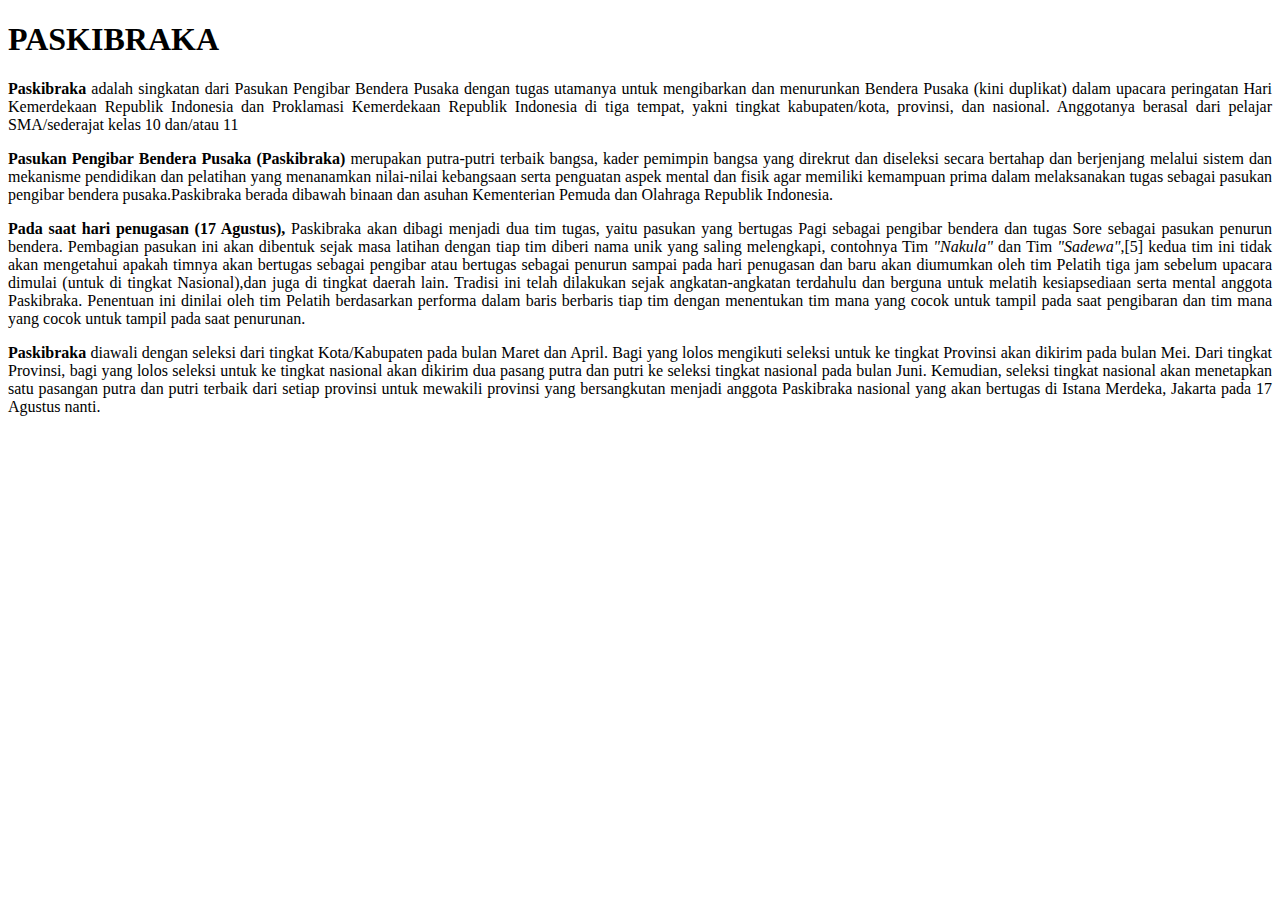
<file: praktikum1/latihan-1.html>
<!DOCTYPE html>
<html lang="en">
<head>
    <meta charset="UTF-8">
    <meta http-equiv="X-UA-Compatible" content="IE=edge">
    <meta name="viewport" content="width=device-width, initial-scale=1.0">
    <title>latihan 1</title>


<style>
p {text-align: justify;}


</style>

</head>
<body>
    <h1>PASKIBRAKA</h1>
    <p> <B>  Paskibraka </B> adalah singkatan dari Pasukan Pengibar Bendera Pusaka dengan tugas utamanya untuk mengibarkan dan menurunkan Bendera Pusaka (kini duplikat) dalam upacara peringatan Hari Kemerdekaan Republik Indonesia dan Proklamasi Kemerdekaan Republik Indonesia di tiga tempat, yakni tingkat kabupaten/kota, provinsi, dan nasional. Anggotanya berasal dari pelajar SMA/sederajat kelas 10 dan/atau 11</p>

    <p>  <b>Pasukan Pengibar Bendera Pusaka (Paskibraka)</b> merupakan putra-putri terbaik bangsa, kader pemimpin bangsa yang direkrut dan diseleksi secara bertahap dan berjenjang melalui sistem dan mekanisme pendidikan dan pelatihan yang menanamkan nilai-nilai kebangsaan serta penguatan aspek mental dan fisik agar memiliki kemampuan prima dalam melaksanakan tugas sebagai pasukan pengibar bendera pusaka.Paskibraka berada dibawah binaan dan asuhan Kementerian Pemuda dan Olahraga Republik Indonesia.</p>

    <p> <b>Pada saat hari penugasan (17 Agustus),</b> Paskibraka akan dibagi menjadi dua tim tugas, yaitu pasukan yang bertugas Pagi sebagai pengibar bendera dan tugas Sore sebagai pasukan penurun bendera. Pembagian pasukan ini akan dibentuk sejak masa latihan dengan tiap tim diberi nama unik yang saling melengkapi, contohnya Tim <i>"Nakula" </i> dan Tim <i>"Sadewa"</i>,[5] kedua tim ini tidak akan mengetahui apakah timnya akan bertugas sebagai pengibar atau bertugas sebagai penurun sampai pada hari penugasan dan baru akan diumumkan oleh tim Pelatih tiga jam sebelum upacara dimulai (untuk di tingkat Nasional),dan juga di tingkat daerah lain. Tradisi ini telah dilakukan sejak angkatan-angkatan terdahulu dan berguna untuk melatih kesiapsediaan serta mental anggota Paskibraka. Penentuan ini dinilai oleh tim Pelatih berdasarkan performa dalam baris berbaris tiap tim dengan menentukan tim mana yang cocok untuk tampil pada saat pengibaran dan tim mana yang cocok untuk tampil pada saat penurunan.</p>

    <p> <b>Paskibraka</b> diawali dengan seleksi dari tingkat Kota/Kabupaten pada bulan Maret dan April. Bagi yang lolos mengikuti seleksi untuk ke tingkat Provinsi akan dikirim pada bulan Mei. Dari tingkat Provinsi, bagi yang lolos seleksi untuk ke tingkat nasional akan dikirim dua pasang putra dan putri ke seleksi tingkat nasional pada bulan Juni. Kemudian, seleksi tingkat nasional akan menetapkan satu pasangan putra dan putri terbaik dari setiap provinsi untuk mewakili provinsi yang bersangkutan menjadi anggota Paskibraka nasional yang akan bertugas di Istana Merdeka, Jakarta pada 17 Agustus nanti.</p>
    
</body>
</html>
</file>
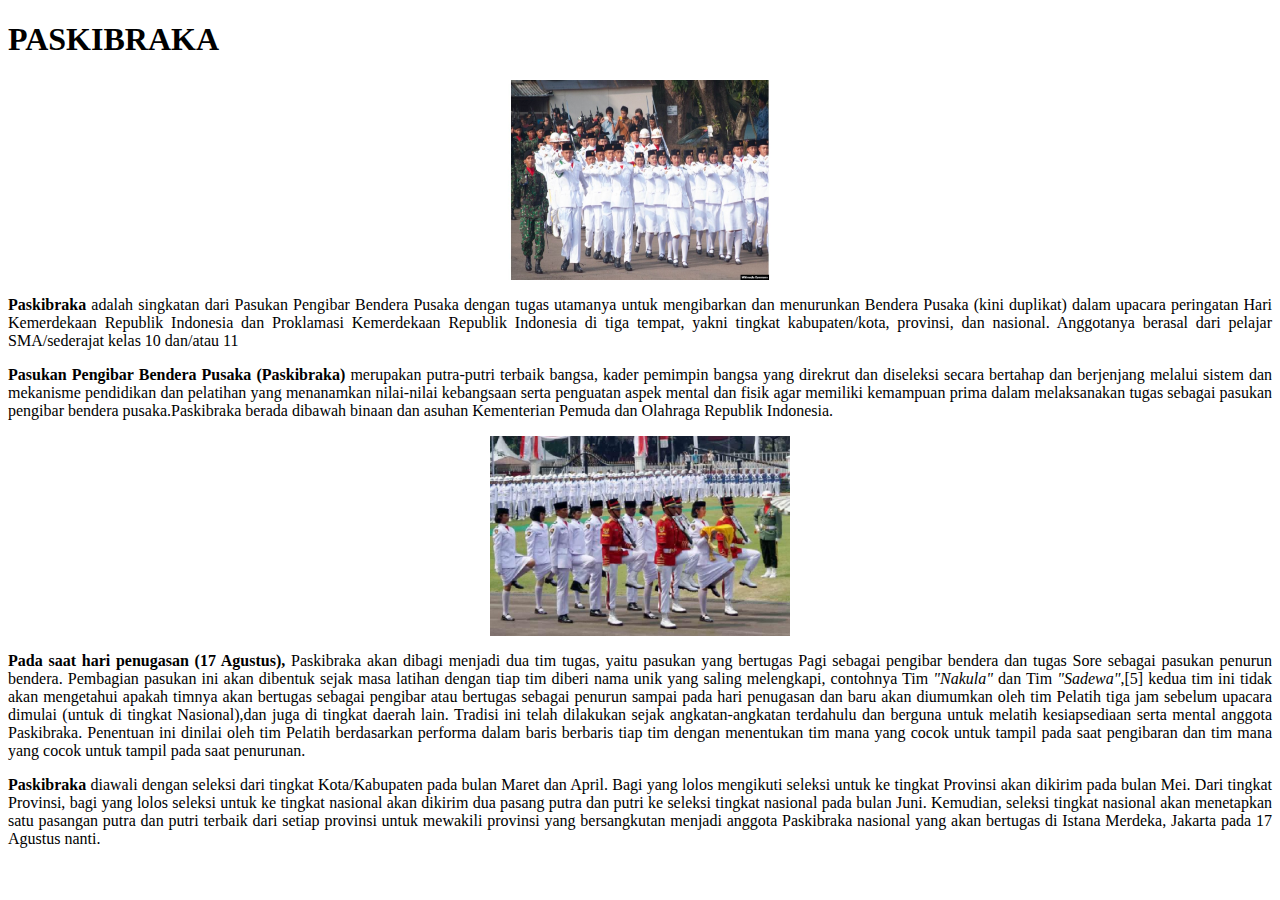
<file: praktikum1/latihan-2.html>
<!DOCTYPE html>
<html lang="en">
<head>
    <meta charset="UTF-8">
    <meta http-equiv="X-UA-Compatible" content="IE=edge">
    <meta name="viewport" content="width=device-width, initial-scale=1.0">
    <title>latihan 2</title>


<style>
p {text-align: justify;}

</style>

</head>
<body>
    <h1>PASKIBRAKA</h1>

    <img src="Assets/paskibra1.jpg" alt="image" width="300" height="200" style="display: flex; margin-left: auto ; margin-right: auto;"> 
    <p> <B>  Paskibraka </B> adalah singkatan dari Pasukan Pengibar Bendera Pusaka dengan tugas utamanya untuk mengibarkan dan menurunkan Bendera Pusaka (kini duplikat) dalam upacara peringatan Hari Kemerdekaan Republik Indonesia dan Proklamasi Kemerdekaan Republik Indonesia di tiga tempat, yakni tingkat kabupaten/kota, provinsi, dan nasional. Anggotanya berasal dari pelajar SMA/sederajat kelas 10 dan/atau 11</p>

    <p>  <b>Pasukan Pengibar Bendera Pusaka (Paskibraka)</b> merupakan putra-putri terbaik bangsa, kader pemimpin bangsa yang direkrut dan diseleksi secara bertahap dan berjenjang melalui sistem dan mekanisme pendidikan dan pelatihan yang menanamkan nilai-nilai kebangsaan serta penguatan aspek mental dan fisik agar memiliki kemampuan prima dalam melaksanakan tugas sebagai pasukan pengibar bendera pusaka.Paskibraka berada dibawah binaan dan asuhan Kementerian Pemuda dan Olahraga Republik Indonesia.</p>
    <img src="Assets/paskibra2.png" alt="image" width="300" height="200" style="display: flex; margin-left: auto ; margin-right: auto;"> 
    <p> <b>Pada saat hari penugasan (17 Agustus),</b> Paskibraka akan dibagi menjadi dua tim tugas, yaitu pasukan yang bertugas Pagi sebagai pengibar bendera dan tugas Sore sebagai pasukan penurun bendera. Pembagian pasukan ini akan dibentuk sejak masa latihan dengan tiap tim diberi nama unik yang saling melengkapi, contohnya Tim <i>"Nakula" </i> dan Tim <i>"Sadewa"</i>,[5] kedua tim ini tidak akan mengetahui apakah timnya akan bertugas sebagai pengibar atau bertugas sebagai penurun sampai pada hari penugasan dan baru akan diumumkan oleh tim Pelatih tiga jam sebelum upacara dimulai (untuk di tingkat Nasional),dan juga di tingkat daerah lain. Tradisi ini telah dilakukan sejak angkatan-angkatan terdahulu dan berguna untuk melatih kesiapsediaan serta mental anggota Paskibraka. Penentuan ini dinilai oleh tim Pelatih berdasarkan performa dalam baris berbaris tiap tim dengan menentukan tim mana yang cocok untuk tampil pada saat pengibaran dan tim mana yang cocok untuk tampil pada saat penurunan.</p>

    <p> <b>Paskibraka</b> diawali dengan seleksi dari tingkat Kota/Kabupaten pada bulan Maret dan April. Bagi yang lolos mengikuti seleksi untuk ke tingkat Provinsi akan dikirim pada bulan Mei. Dari tingkat Provinsi, bagi yang lolos seleksi untuk ke tingkat nasional akan dikirim dua pasang putra dan putri ke seleksi tingkat nasional pada bulan Juni. Kemudian, seleksi tingkat nasional akan menetapkan satu pasangan putra dan putri terbaik dari setiap provinsi untuk mewakili provinsi yang bersangkutan menjadi anggota Paskibraka nasional yang akan bertugas di Istana Merdeka, Jakarta pada 17 Agustus nanti.</p>
    
</body>
</html>
</file>
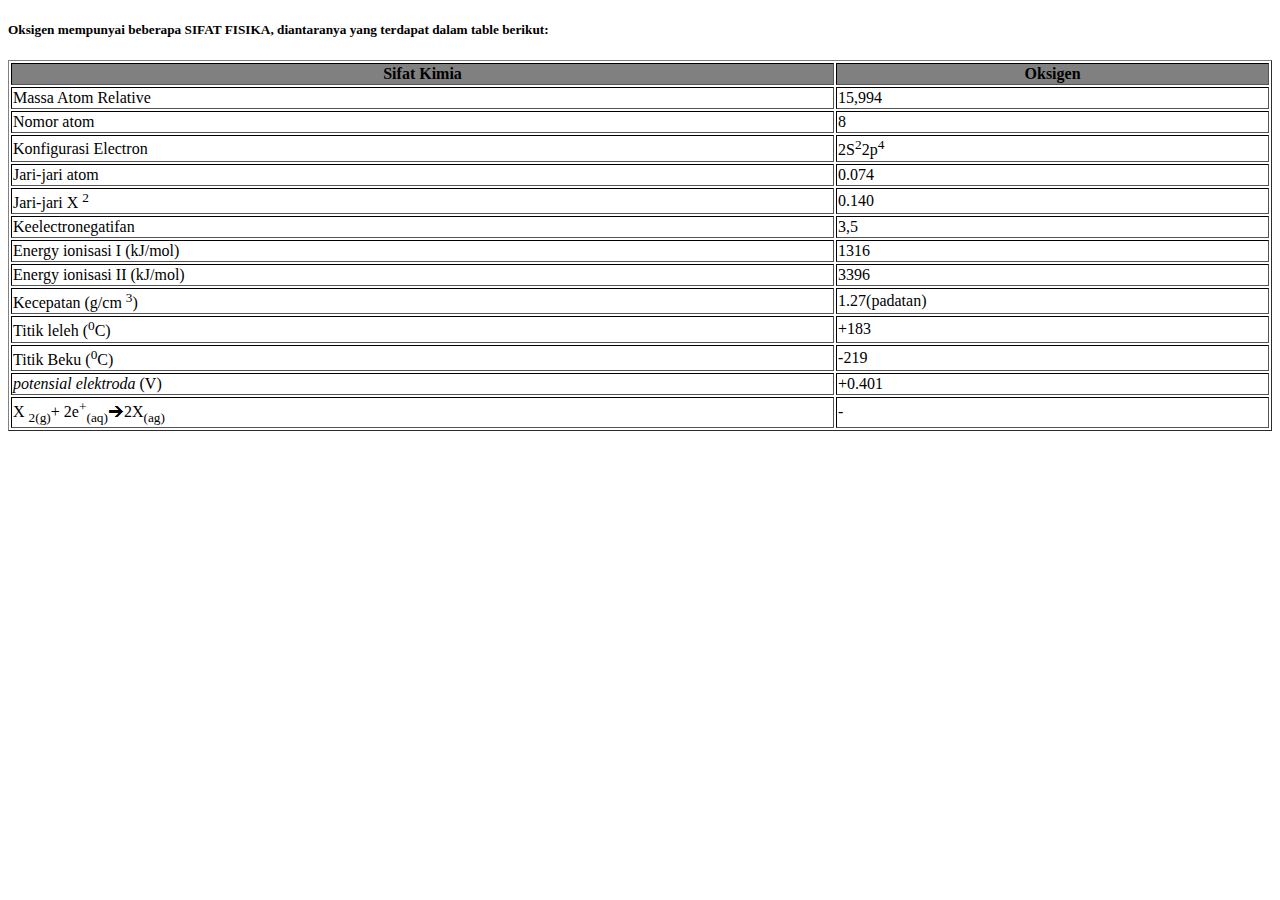
<file: praktikum1/latihan-3.html>
<!DOCTYPE html>
<html lang="en">
<head>
    <meta charset="UTF-8">
    <meta http-equiv="X-UA-Compatible" content="IE=edge">
    <meta name="viewport" content="width=device-width, initial-scale=1.0">
    <title>latihan 3</title>

    <style>
        table {
            width: 100%;
        }
        th , tr , td {
             border-color: black;
        }
       
    </style>
</head>
<body>
    <header>
        <h5>Oksigen mempunyai beberapa SIFAT FISIKA, diantaranya yang terdapat dalam table berikut:</h5>
    </header>

    <table border="1">
    <tr style="background-color: grey;">
        <th> <b>Sifat Kimia</b> </th>
        <th> <b>Oksigen </b> </th>
    </tr>
    <tr>
        <td> Massa Atom Relative </td>
        <td>  15,994</td>
    </tr>
    <tr>
        <td> Nomor atom </td>
        <td>  8</td>
    </tr>
    <tr>
        <td> Konfigurasi Electron </td>
        <td>  2S<sup>2</sup>2p<sup>4</sup></td>
    </tr>

    <tr>
        <td> Jari-jari atom  </td>
        <td>  0.074</td>
    </tr>
    <tr>
        <td> Jari-jari X <sup>2</sup> </td>
        <td>  0.140</td>
    </tr>
    <tr>
        <td> Keelectronegatifan</td>
        <td>  3,5</td>
    </tr>
    <tr>
        <td> Energy ionisasi I (kJ/mol)  </td>
        <td> 1316 </td>

    </tr>

    <tr>
        <td> Energy ionisasi II (kJ/mol)  </td>
        <td> 3396 </td>
        
    </tr>
    <tr>
        <td> Kecepatan (g/cm <sup>3</sup>) </td>
        <td> 1.27(padatan) </td>
        
    </tr>
    <tr>
        <td>Titik leleh (<sup>0</sup>C)  </td>
        <td> +183 </td>
        
    </tr>
    <tr>
        <td>Titik Beku (<sup>0</sup>C)  </td>
        <td> -219 </td>
        
    </tr>
    <tr>
        <td><i>potensial elektroda </i>(V) </td>
        <td> +0.401 </td>
        
    </tr>
    <tr>
        <td> X <sub>2(g)</sub>+ 2e<sup>+</sup><sub>(aq)</sub>🡪2X<sub>(ag)</sub> </td>
        <td> - </td>
        
    </tr>

</table>
    
</body>
</html>
</file>
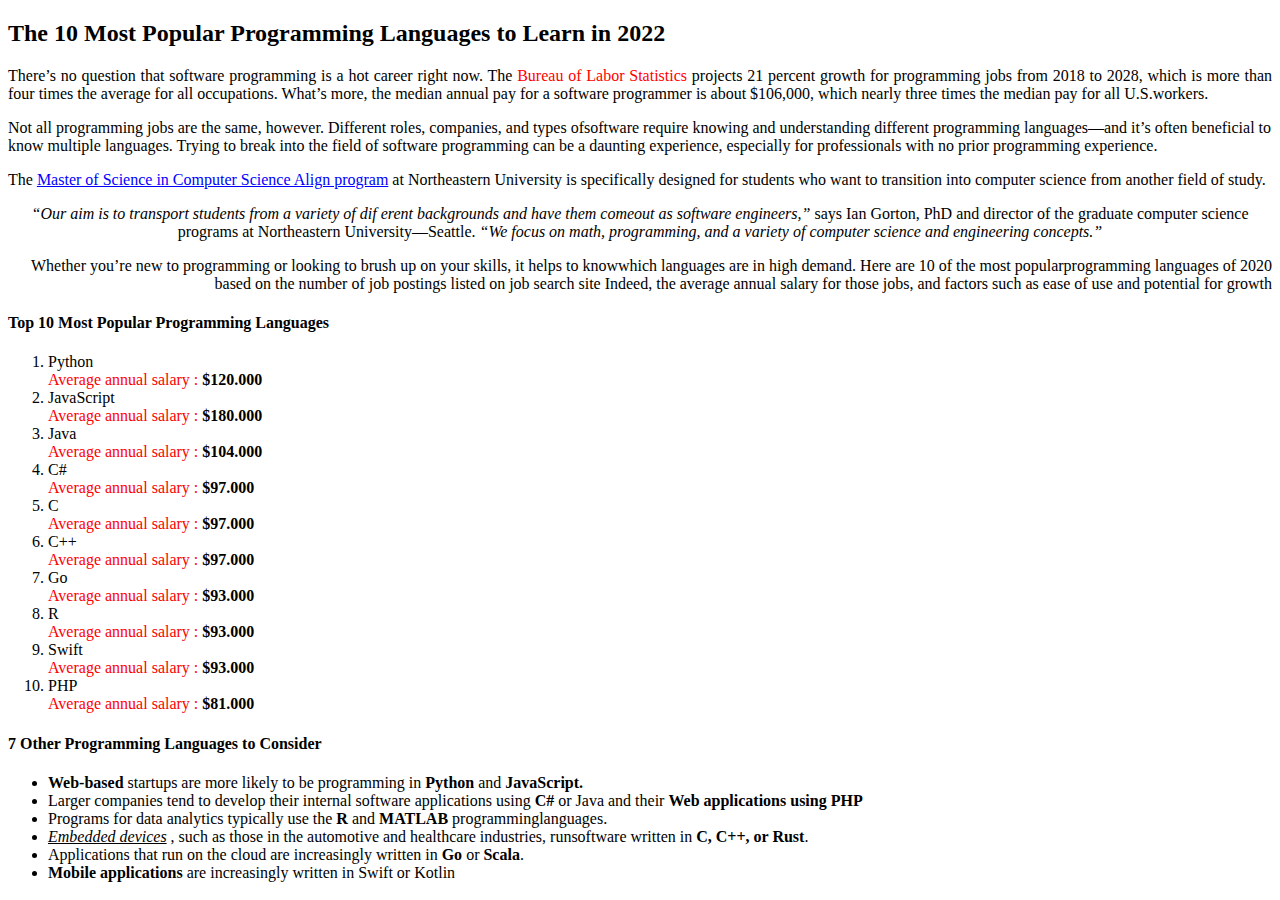
<file: praktikum1/latihan-4.html>
<!DOCTYPE html>
<html lang="en">
<head>
    <meta charset="UTF-8">
    <meta http-equiv="X-UA-Compatible" content="IE=edge">
    <meta name="viewport" content="width=device-width, initial-scale=1.0">
    <title>latihan 4</title>
</head>
<body>
<h2>The 10 Most Popular Programming Languages to
    Learn in 2022</h2>
    
    <p style="text-align: justify;">There’s no question that software programming is a hot career right now. The <span style="color: red;"> Bureau of Labor Statistics</span> projects 21 percent growth for programming jobs from 2018 to 2028, which is more than four times the average for all occupations. What’s more, the median annual pay for a software programmer is about $106,000, which nearly three times the median pay for all U.S.workers.</p>

    <p style="text-align: left;">Not all programming jobs are the same, however. Different roles, companies, and types ofsoftware require knowing and understanding different programming languages—and it’s often beneficial to know multiple languages. Trying to break into the field of software programming can be a daunting experience, especially for professionals with no prior programming experience.</p>

    <p> The <span style="color: blue;"> <u>Master of Science in Computer Science Align program</u></span>  at Northeastern University is specifically designed for students who want to transition into computer science from another field of study.</p>

   <p style="text-align: center;"><i>“Our aim is to transport students from a variety of dif erent backgrounds and have them comeout as software engineers,”</i> says Ian Gorton, PhD and director of the graduate computer science programs at Northeastern University—Seattle.<i> “We focus on math, programming, and a variety of computer science and engineering concepts.”</i></p> 

   <p style="text-align: right;">Whether you’re new to programming or looking to brush up on your skills, it helps to knowwhich languages are in high demand. Here are 10 of the most popularprogramming languages of 2020 based on the number of job postings listed on job search site Indeed, the average annual salary for those jobs, and factors such as ease of use and potential for growth</p>

   <h4>Top 10 Most Popular Programming Languages</h4>
   <ol>
    <li>
        Python <br> <span style="color: red;">Average annual salary :</span> <b>$120.000</b>
    </li>
    <li>
        JavaScript <br> <span style="color: red;">Average annual salary :</span> <b>$180.000</b>
    </li>
    <li>
        Java <br> <span style="color: red;">Average annual salary :</span> <b>$104.000</b>
    </li>
    <li>
        C# <br> <span style="color: red;">Average annual salary :</span> <b>$97.000</b>
    </li>
    <li>
        C <br> <span style="color: red;">Average annual salary :</span> <b>$97.000</b>
    </li>
    <li>
        C++ <br> <span style="color: red;">Average annual salary :</span> <b>$97.000</b>
    </li>
    <li>
        Go <br> <span style="color: red;">Average annual salary :</span> <b>$93.000</b>
    </li>
    <li>
        R <br> <span style="color: red;">Average annual salary :</span> <b>$93.000</b>
    </li>
    <li>
        Swift <br> <span style="color: red;">Average annual salary :</span> <b>$93.000</b>
    </li>
    <li>
        PHP <br> <span style="color: red;">Average annual salary :</span> <b>$81.000</b>
    </li>
   </ol>
   <h4>7 Other Programming Languages to Consider</h4>

   <ul>
    <li><b>Web-based</b> startups are more likely to be programming in <B>Python</B> and <b>JavaScript.</b></li>
    <li>Larger companies tend to develop their internal software applications using <b>C#</b> or Java and their <b>Web applications using PHP</b></li>
    <li>Programs for data analytics typically use the <b>R</b> and <b>MATLAB</b> programminglanguages.</li>
    <li> <i><u>Embedded devices</u></i> , such as those in the automotive and healthcare industries, runsoftware written in <b>C, C++, or Rust</b>.</li>
    <li>Applications that run on the cloud are increasingly written in <b>Go</b> or <b>Scala</b>.</li>
    <li> <b>Mobile applications</b> are increasingly written in Swift or Kotlin</li>

   </ul>

</body>
</html>
</file>
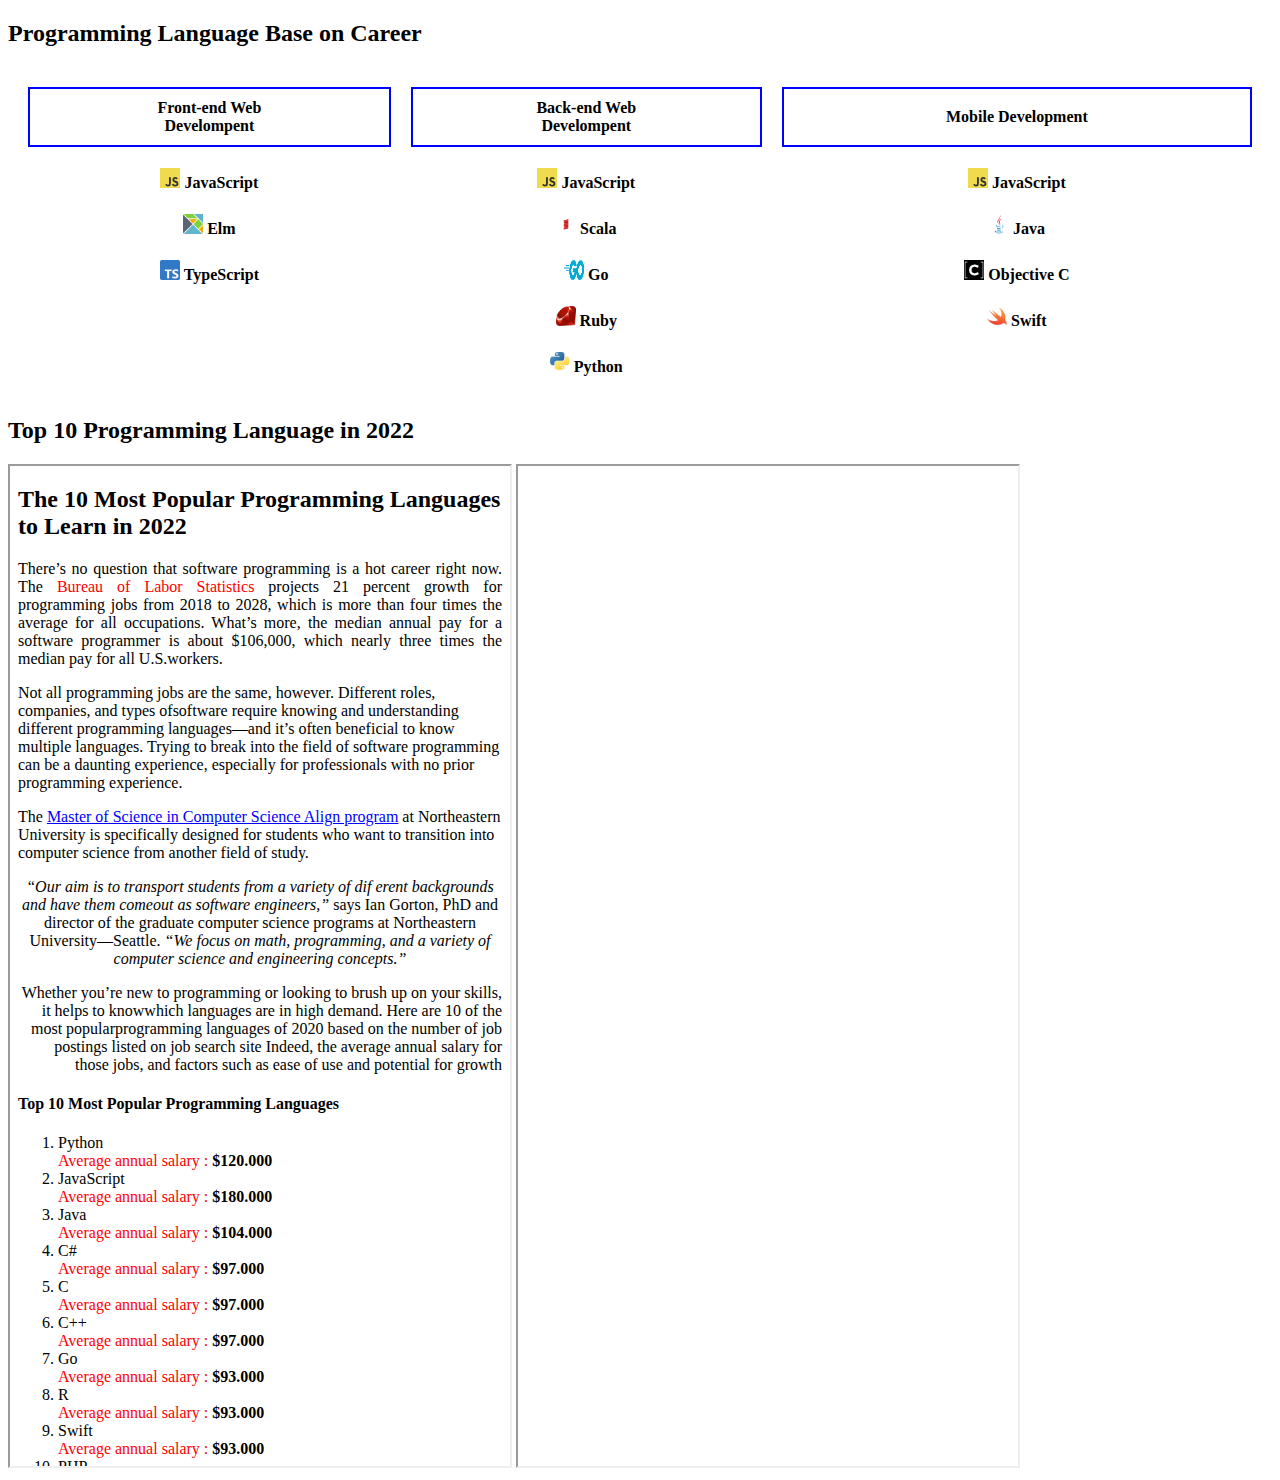
<file: praktikum1/latihan-5.html>
<!DOCTYPE html>
<html lang="en">
<head>
    <meta charset="UTF-8">
    <meta http-equiv="X-UA-Compatible" content="IE=edge">
    <meta name="viewport" content="width=device-width, initial-scale=1.0">
    <title>latihan 5</title>

    <style>
        table {
            width: 100%;
            border-spacing: 20px;
            
            
        }
        .separate {
            border-collapse: separate;
        }

        th{
            
            border: 2px solid; padding: 10px; border-color: blue;
        }
       
    </style>
</head>
<body>

    <!-- NO 5 A -->
    <header>
        <h2>Programming Language Base on Career</h2>
    </header>

    <table >
    <tr>
        <th>Front-end Web <br> Develompent</th>
        <th>Back-end Web <br> Develompent</th>
        <th>Mobile Development</th>
    </tr>
    <tr>
        <td> <center><img src="Assets/javascript.svg" height="20" width="20">  <b>JavaScript</b></center> </td>
        <td> <center><img src="Assets/javascript.svg" height="20" width="20">  <b>JavaScript</b></center> </td>
        <td> <center><img src="Assets/javascript.svg" height="20" width="20">  <b>JavaScript</b></center> </td>
    </tr>

    <tr>
    <td><center><img src="Assets/elm.png" height="20" width="20">  <b>Elm</b></center> </td>
    <td><center><img src="Assets/scala.png" height="20" width="20">  <b>Scala</b></center> </td>
    <td><center><img src="Assets/java.png" height="20" width="20">  <b>Java</b></center> </td>
    </tr>
<tr>
    <td><center><img src="Assets/ts.png" height="20" width="20">  <b>TypeScript</b></center> </td>
    <td><center><img src="Assets/go.png" height="20" width="20">  <b>Go</b></center> </td>
    <td><center><img src="Assets/objc.png" height="20" width="20">  <b>Objective C</b></center> </td>

</tr>

<tr>
    <td> </td>
    <td><center><img src="Assets/ruby.jpg" height="20" width="20">  <b>Ruby</b></center> </td>
    <td><center><img src="Assets/swift.jpg" height="20" width="20">  <b>Swift</b></center> </td>
</tr>

<tr>
    <td> </td>
    <td><center><img src="Assets/python.jpg" height="20" width="20">  <b>Python</b></center> </td>
    <td> </td>
</tr>
</table>
    
<h2> Top 10 Programming Language in 2022</h2>

<!-- NO 5 B -->
<iframe src="latihan-4.html" title="latihan-4" width="500" height="1000"></iframe>
<!-- NO 5 C -->
<iframe src="https://en.wikipedia.org/wiki/Coding" title="wikipedia" width="500" height="1000"></iframe>


</body>
</html>
</file>
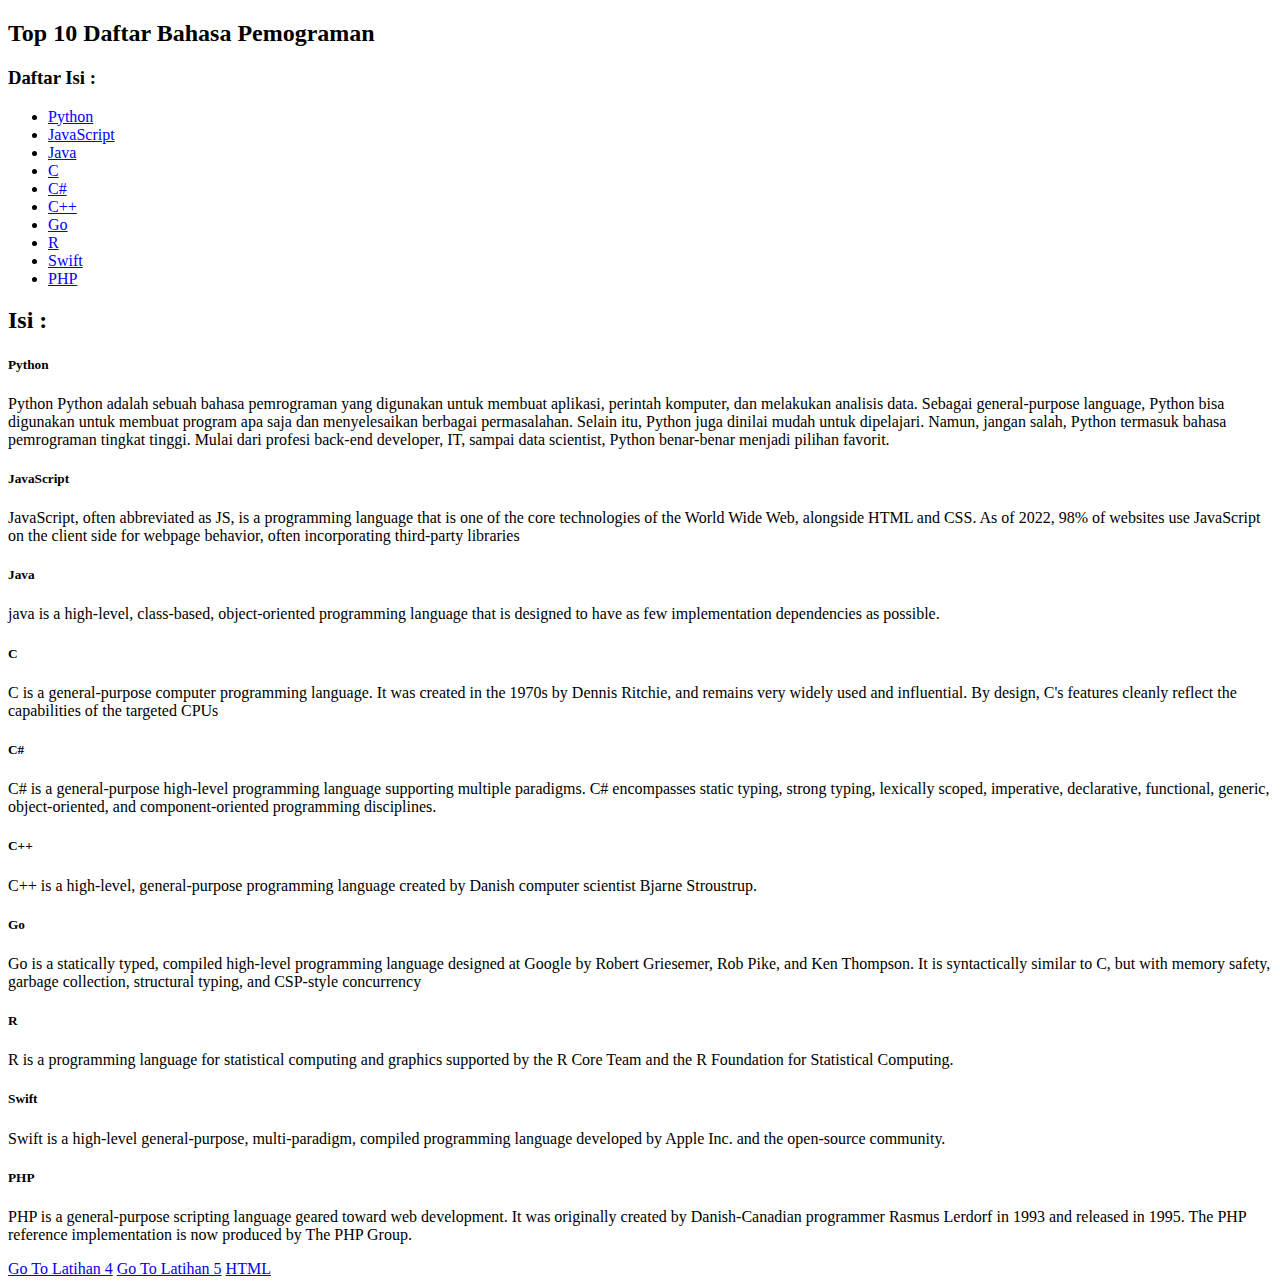
<file: praktikum1/latihan-6.html>
<!DOCTYPE html>
<html lang="en">
<head>
    <meta charset="UTF-8">
    <meta http-equiv="X-UA-Compatible" content="IE=edge">
    <meta name="viewport" content="width=device-width, initial-scale=1.0">
    <title>latihan 6</title>
</head>

<body>

    <!-- NO 6.A -->
    <h2>Top 10 Daftar Bahasa Pemograman</h2>
    <h3>Daftar Isi :</h3>

    <ul>
        <li><a href="#1"><span style="color: blue;">Python</span></a> </li>
        <li><a href="#2"><span style="color: blue;">JavaScript</span></a></li>
        <li><a href="#3"><span style="color: blue;">Java</span> </a></li>
        <li><a href="#4"><span style="color: blue;">C</span> </a></li>
        <li><a href="#5"><span style="color: blue;">C#</span></a> </li>
        <li><a href="#6"><span style="color: blue;">C++</span></a></li>
        <li><a href="#7"><span style="color: blue;">Go</span></a></li>
        <li><a href="#8"><span style="color: blue;">R</span></a></li>
        <li><a href="#9"><span style="color: blue;">Swift</span></a></li>
        <li><a href="#10"><span style="color: blue;">PHP</span></a></li>
    </ul>

    <h2>Isi :</h2>

    <h5 id="1">Python</h5>
    <p>Python Python adalah sebuah bahasa pemrograman yang digunakan untuk membuat aplikasi, perintah komputer, dan melakukan analisis data. Sebagai general-purpose language, Python bisa digunakan untuk membuat program apa saja dan menyelesaikan berbagai permasalahan. Selain itu, Python juga dinilai mudah untuk dipelajari. Namun, jangan salah, Python termasuk bahasa pemrograman tingkat tinggi. Mulai dari profesi back-end developer, IT, sampai data scientist, Python benar-benar menjadi pilihan favorit.</p>

    <h5 id="2">JavaScript</h5>
    <p>JavaScript, often abbreviated as JS, is a programming language that is one of the core technologies of the World Wide Web, alongside HTML and CSS. As of 2022, 98% of websites use JavaScript on the client side for webpage behavior, often incorporating third-party libraries</p>

    <h5 id="3">Java</h5>
    <p>java is a high-level, class-based, object-oriented programming language that is designed to have as few implementation dependencies as possible.</p>

    <h5 id="4">C</h5>
    <p>C is a general-purpose computer programming language. It was created in the 1970s by Dennis Ritchie, and remains very widely used and influential. By design, C's features cleanly reflect the capabilities of the targeted CPUs</p>

    <h5 id="5">C#</h5>
    <p>C# is a general-purpose high-level programming language supporting multiple paradigms. C# encompasses static typing, strong typing, lexically scoped, imperative, declarative, functional, generic, object-oriented, and component-oriented programming disciplines.</p>
    <h5 id="6">C++</h5>
    <p>C++ is a high-level, general-purpose programming language created by Danish computer scientist Bjarne Stroustrup.</p>
    <h5 id="7">Go</h5>
    <p>Go is a statically typed, compiled high-level programming language designed at Google by Robert Griesemer, Rob Pike, and Ken Thompson. It is syntactically similar to C, but with memory safety, garbage collection, structural typing, and CSP-style concurrency</p>
    <h5 id="8">R</h5>
    <p>R is a programming language for statistical computing and graphics supported by the R Core Team and the R Foundation for Statistical Computing.</p>
    <h5 id="9">Swift</h5>
    <p>Swift is a high-level general-purpose, multi-paradigm, compiled programming language developed by Apple Inc. and the open-source community.</p>
    <h5 id="10">PHP</h5>
    <p>PHP is a general-purpose scripting language geared toward web development. It was originally created by Danish-Canadian programmer Rasmus Lerdorf in 1993 and released in 1995. The PHP reference implementation is now produced by The PHP Group.</p>




    <!-- NO 6 B -->

    <a href="latihan-4.html" target="_self">Go To Latihan 4</a>
    <a href="latihan-5.html" target="_blank">Go To Latihan 5</a>
    <a href="https://en.wikipedia.org/wiki/HTML" target="_parent">HTML</a>
</body>
</html>
</file>
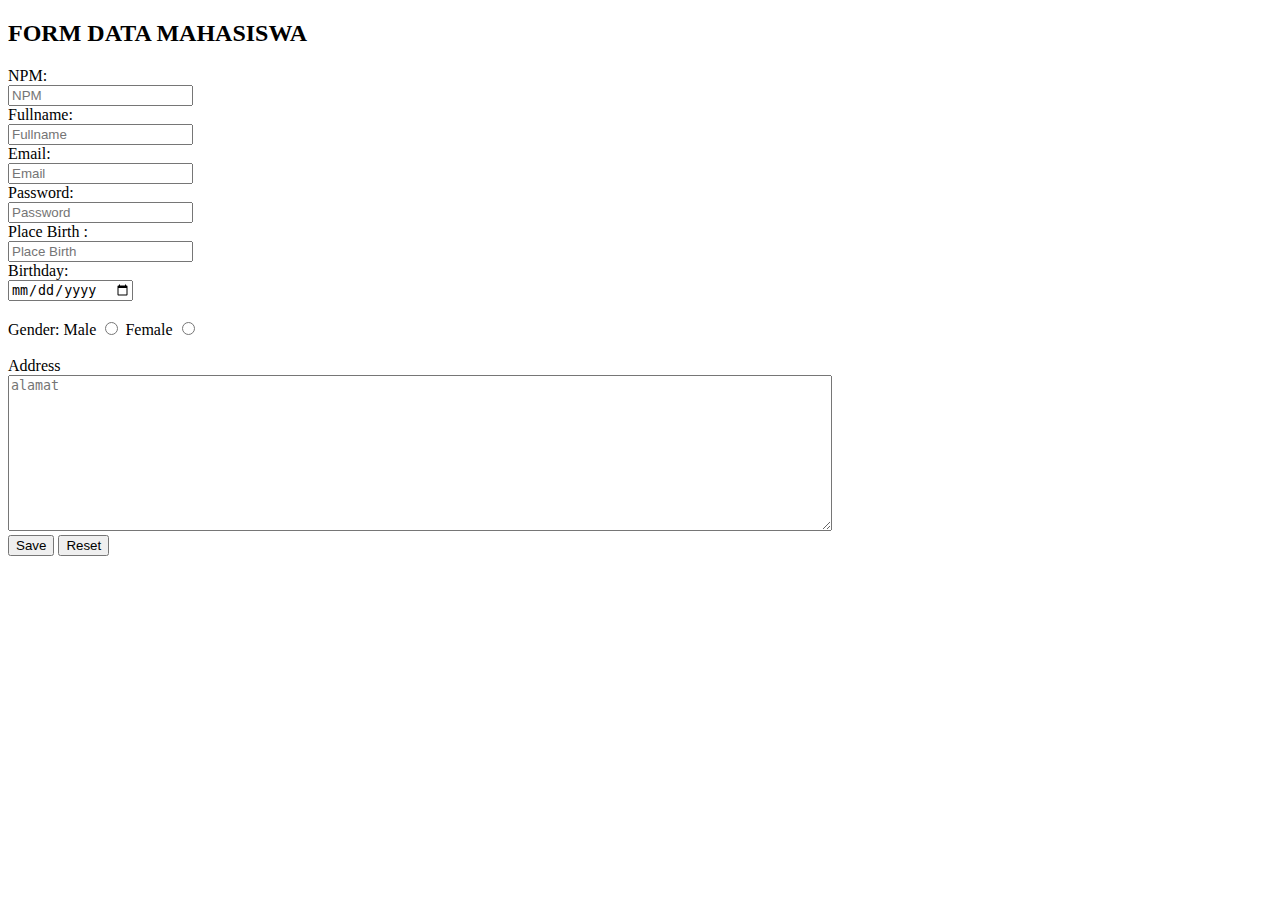
<file: praktikum1/latihan-7.html>
<!DOCTYPE html>
<html lang="en">
<head>
    <meta charset="UTF-8">
    <meta http-equiv="X-UA-Compatible" content="IE=edge">
    <meta name="viewport" content="width=device-width, initial-scale=1.0">
    <title>Latihan-7</title>
</head>
<body>
    <h2>FORM DATA MAHASISWA</h2>
    <form>
        <label for="npm">NPM:</label><br>
        <input type="text" id="npm" name="npm" placeholder="NPM"><br>
        <label for="fname">Fullname:</label><br>
        <input type="text" id="fname" name="fname" placeholder="Fullname"><br>
        <label for="email">Email:</label><br>
        <input type="email" id="email" name="email" placeholder="Email"><br>
        <label for="Password">Password:</label><br>
        <input type="password" id="password" name="Password" placeholder="Password"><br>
        <label for="pbirthd">Place Birth :</label><br>
        <input type="text" id="pbirthd" name="pbirthd" placeholder="Place Birth"><br>
        <label for="Birthdate">Birthday:</label><br>
        <input type="date" id="birthdate" name="birthdate"><br><br>
        <label for="Gender">Gender:</label>
        <label for="Male">Male</label>
        <input type="radio" id="male" name="gender">
        <label for="Female">Female </label>
        <input type="radio" id="female" name="gender"><br><br>
        <label for="Female"> Address </label><br>
        <textarea rows="10" cols="100" placeholder="alamat"></textarea><br>
       

        <button type="submit">Save</button>
        <button type="reset">Reset</button>



       

        </form>    



</body>
</html>
</file>
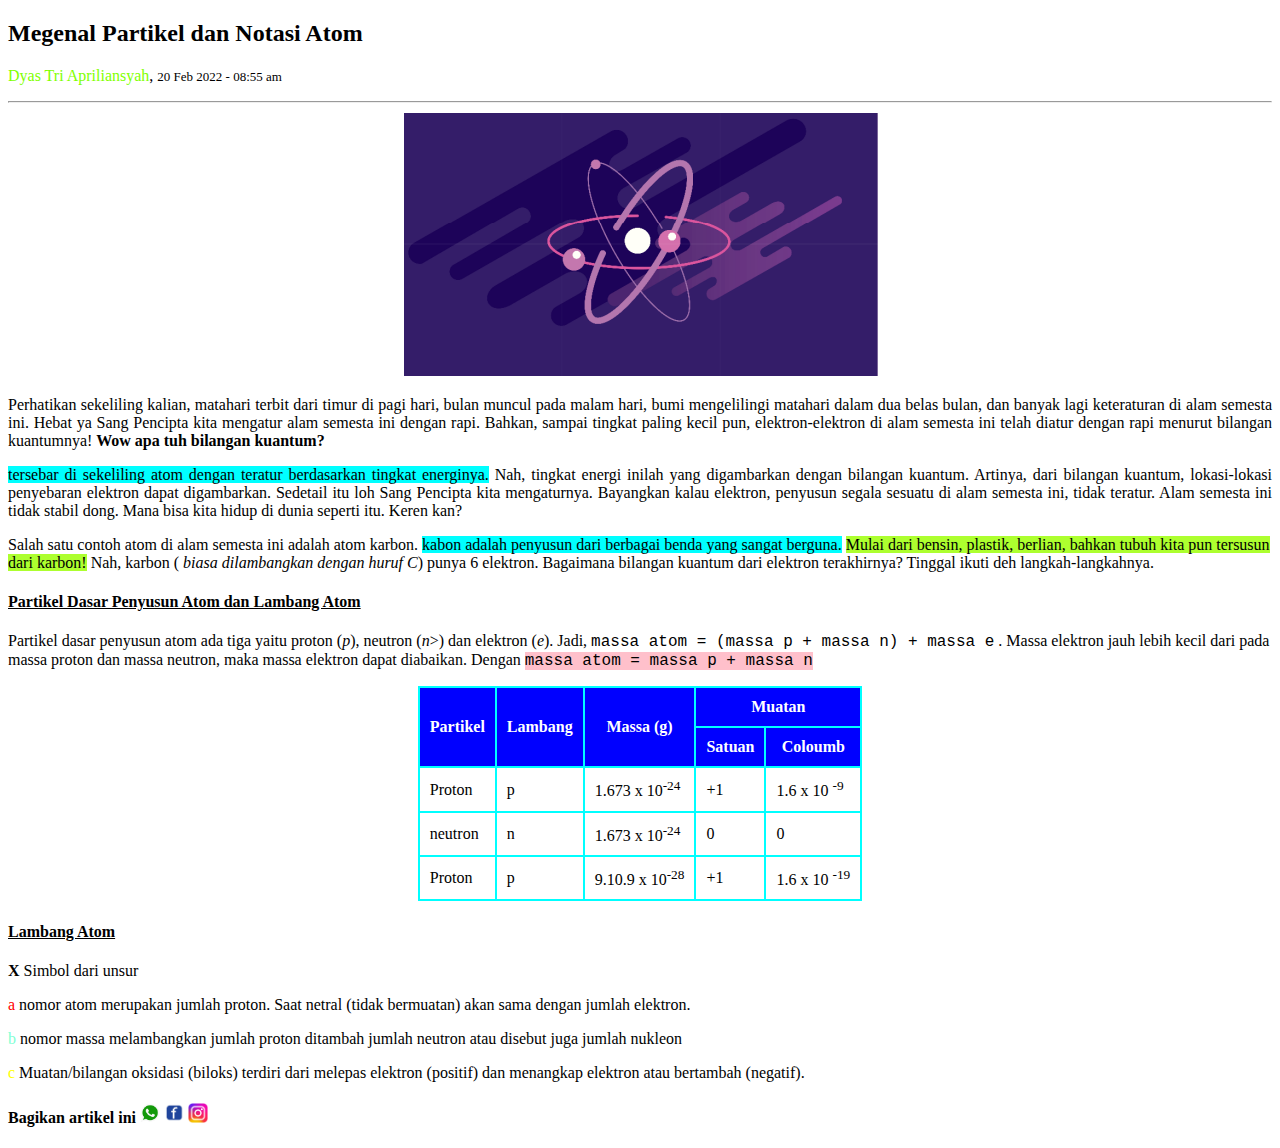
<file: Praktikum2/latihan-1.html>
<!DOCTYPE html>
<html lang="en">
<head>
    <meta charset="UTF-8">
    <meta http-equiv="X-UA-Compatible" content="IE=edge">
    <meta name="viewport" content="width=device-width, initial-scale=1.0">
    <title>Latihan 1</title>


    <style>
        .bungkus {

    
            text-align: center;
        }

        table , th , td{

            border: 2px solid aqua;
            border-collapse: collapse;
            padding: 10px;
            margin-left: auto;
            margin-right: auto;
            
        }
        th {
            background-color: blue;
            color: white;
        } 
        td {
            background-color: white;
            color: black;
        }

      


    </style>
</head>
<body>

    <h2>Megenal Partikel dan Notasi Atom</h2>
    <p ><span style="color: chartreuse;"> Dyas Tri Apriliansyah</span>, <span style="font-size: small;"> 20 Feb 2022 - 08:55 am</span></p>
    <hr ></hr>

    <div class="bungkus">
    <img src="./Assets/atom.png" alt="gambar atom" >

    </div>
    <p style="text-align: justify;">Perhatikan sekeliling kalian, matahari terbit dari timur di pagi hari, bulan muncul pada malam
    hari, bumi mengelilingi matahari dalam dua belas bulan, dan banyak lagi keteraturan di alam
    semesta ini. Hebat ya Sang Pencipta kita mengatur alam semesta ini dengan rapi. Bahkan,
    sampai tingkat paling kecil pun, elektron-elektron di alam semesta ini telah diatur dengan rapi
    menurut bilangan kuantumnya!<span style="font-weight: bold;"> Wow apa tuh bilangan kuantum?</span> 
    </p>
    
    <p style="text-align: justify;"> <span style="background-color :aqua">tersebar di sekeliling atom dengan teratur berdasarkan tingkat energinya.</span> 
    Nah, tingkat energi inilah yang digambarkan dengan bilangan kuantum. Artinya, dari bilangan
    kuantum, lokasi-lokasi penyebaran elektron dapat digambarkan. Sedetail itu loh Sang Pencipta
    kita mengaturnya. Bayangkan kalau elektron, penyusun segala sesuatu di alam semesta ini,
    tidak teratur. Alam semesta ini tidak stabil dong. Mana bisa kita hidup di dunia seperti itu.
    Keren kan?</p>

    <p>Salah satu contoh atom di alam semesta ini adalah atom karbon. <span style="background-color:aqua"> kabon adalah
    penyusun dari berbagai benda yang sangat berguna.</span>  <span style="background-color : greenyellow"> Mulai dari bensin, plastik, berlian,
    bahkan tubuh kita pun tersusun dari karbon!</span> Nah, karbon ( <i>biasa dilambangkan dengan huruf C</i>) punya 6 elektron. Bagaimana bilangan kuantum dari elektron terakhirnya? Tinggal ikuti deh
    langkah-langkahnya.
    </p>



    <h4><b><u>Partikel Dasar Penyusun Atom dan Lambang Atom</u></b></h4>
    <p> Partikel dasar penyusun atom ada tiga yaitu proton (<i>p</i>), neutron (<i>n</i>>) dan elektron (<i>e</i>). Jadi,
       <span style="font-family: 'Courier New', Courier, monospace;"> massa atom = (massa p + massa n) + massa e</span> . Massa elektron jauh lebih kecil dari
        pada massa proton dan massa neutron, maka massa elektron dapat diabaikan. Dengan
         <span style="font-family: 'Courier New', Courier, monospace; background-color: pink;">massa atom = massa p + massa n</span> </p>



         <div >
            
         <table>
            
            <tr>

                <th rowspan="2">Partikel</th>
                <th rowspan="2">Lambang</th>
                <th rowspan="2">Massa (g)</th>
                <th colspan="2">Muatan</th>

            </tr>
            <tr>
                <th>Satuan</th>
                <th>Coloumb</th>

            </tr>

            <tr>
                <td>Proton</td>
                <td>p</td>
                <td>1.673 x 10<sup>-24</sup></td>
                <td>+1</td>
                <td>1.6 x 10 <sup>-9</sup></td>
            </tr>

            <tr>
                <td>neutron</td>
                <td>n</td>
                <td>1.673 x 10<sup>-24</sup></td>
                <td>0</td>
                <td>0</td>
            </tr>

            <tr>
                <td>Proton</td>
                <td>p</td>
                <td>9.10.9 x 10<sup>-28</sup></td>
                <td>+1</td>
                <td>1.6 x 10 <sup>-19</sup></td>
            </tr>
         </table>



         </div>

         <div>
            <h4><b><u>Lambang Atom</u></b></h4>
            <p><b>X</b> Simbol dari unsur</p>
            <p> <span style="color: red
            ;">a</span>  nomor atom merupakan jumlah proton. Saat netral (tidak bermuatan) akan sama dengan
                jumlah elektron.</p>

            <p><span style="color:aquamarine">b</span> nomor massa melambangkan jumlah proton ditambah jumlah neutron atau disebut juga
                jumlah nukleon</p>

                <p><span style="color: yellow;">c</span>  Muatan/bilangan oksidasi (biloks) terdiri dari melepas elektron (positif) dan menangkap
                    elektron atau bertambah (negatif).
                    </p>

         </div>

        <div>
            <h4>Bagikan artikel ini
            <img src="./Assets/whatsapp.png" alt="" width="20" height="20" >
            <img src="./Assets/facebook.png" alt="" width="20" height="20">
            <img src="./Assets/instagram.png" alt="" width="20" height="20">
            </h4>
         </div>






</body>
</html>
</file>
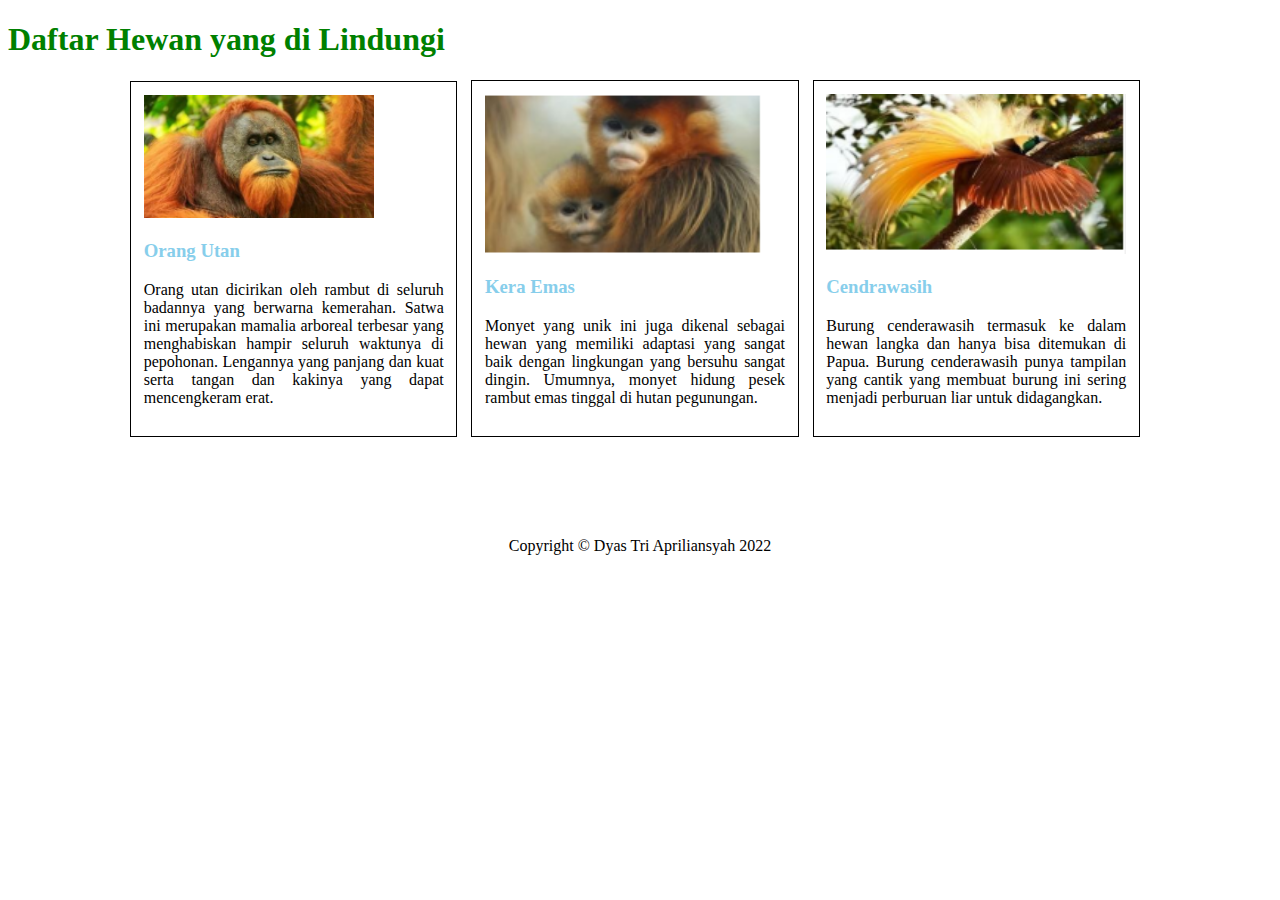
<file: Praktikum2/latihan-2.html>
<!DOCTYPE html>
<html lang="en">
<head>
    <meta charset="UTF-8">
    <meta http-equiv="X-UA-Compatible" content="IE=edge">
    <meta name="viewport" content="width=device-width, initial-scale=1.0">
    <title>latihan 2</title>




    <style>
        .pembungkus {
            text-align: center;
         
        }
        .border {
            display: inline-block;
            width: 300px;
            border: 1px solid black;
            padding: 1%;
            margin-right: 10px;
            text-align: justify;
          

        }
    </style>



</head>
<body>
    <h1> <span style="color : green"> Daftar Hewan yang di Lindungi</span></h1>
    
    
    <div class="pembungkus">


    <div class="border">
      
        <img src="Assets/orangutan.png" alt="" width="230">
        <h3 style="color: skyblue;">Orang Utan</h3>
      <p>  Orang utan dicirikan oleh rambut di
        seluruh badannya yang berwarna
        kemerahan. Satwa ini merupakan
        mamalia arboreal terbesar yang
        menghabiskan hampir seluruh waktunya
        di pepohonan. Lengannya yang panjang
        dan kuat serta tangan dan kakinya yang
        dapat mencengkeram erat.</p>
    </div>

    <div class="border">

      
        <img src="Assets/kera.png" alt="" width="278" >
        <h3 style="color: skyblue;">Kera Emas</h3>
      <p>  Monyet yang unik ini juga dikenal
        sebagai hewan yang memiliki adaptasi
        yang sangat baik dengan lingkungan
        yang bersuhu sangat dingin. Umumnya,
        monyet hidung pesek rambut emas
        tinggal di hutan pegunungan.
        </p>
    </div>


    <div class="border">

        
        <img src="Assets/cendrawasih.png" alt=""  width="300">
        <h3 style="color: skyblue;">Cendrawasih</h3>
      <p>  Burung cenderawasih termasuk ke dalam
        hewan langka dan hanya bisa ditemukan
        di Papua. Burung cenderawasih punya
        tampilan yang cantik yang membuat
        burung ini sering menjadi perburuan liar
        untuk didagangkan.
        </p>
    </div>


 

    </div>

    <div>
        <footer style="margin-top: 100px; text-align: center;">Copyright &copy; Dyas Tri Apriliansyah 2022</footer>
    </div>




    </table>
</body>
</html>
</file>
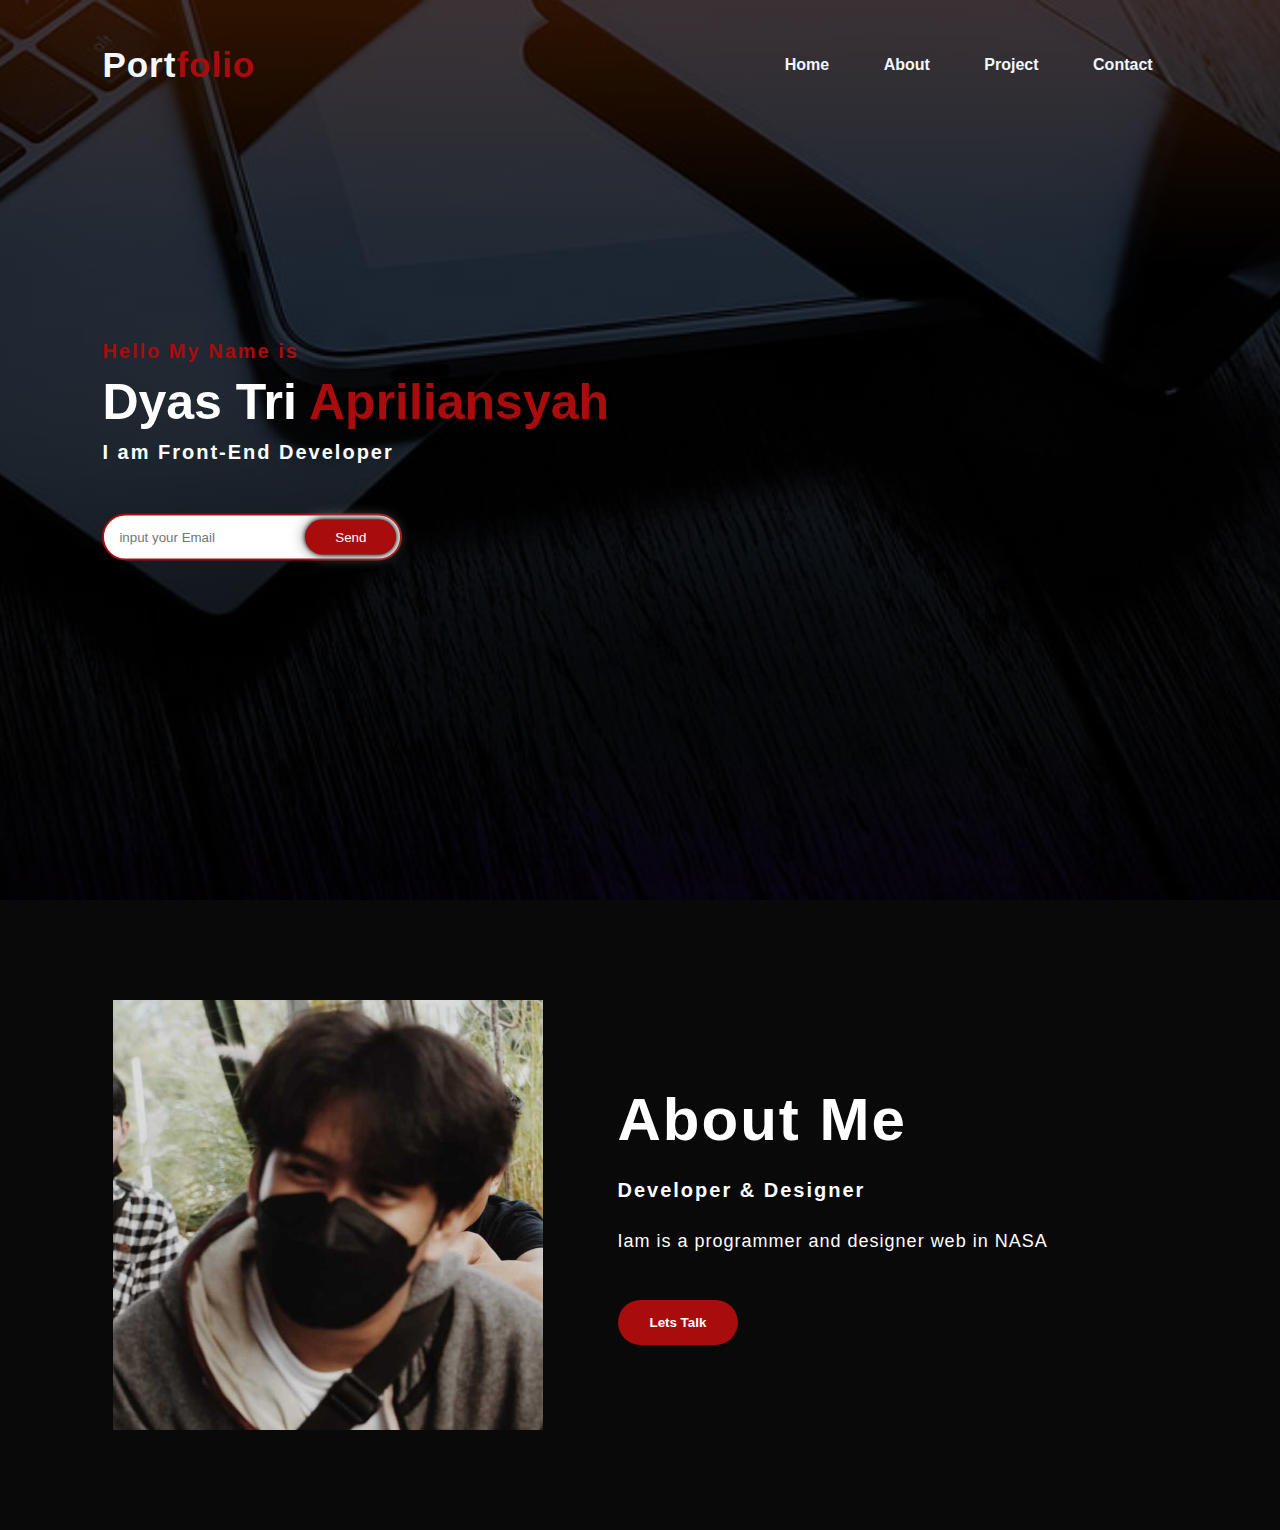
<file: Praktikum2/latihan-4.html>
<!DOCTYPE html>
<html lang="en">
<head>
    <meta charset="UTF-8">
    <meta http-equiv="X-UA-Compatible" content="IE=edge">
    <meta name="viewport" content="width=device-width, initial-scale=1.0">
    <title>Latihan 4</title>

    <style>
        * {
        margin: 0;
        padding: 0;
        font-family: sans-serif;
        box-sizing: border-box;
    }
    .hero{

        width: 100%;
        height: 100vh;
        background: linear-gradient(rgba(0,0,0,0.7), rgba(0,0,0,0.7)) ,url(Assets/bg.jpg);
        background-size: cover;
        background-position:center ;
        background-repeat: no-repeat;

    } 

    nav{

        display: flex;
        align-items: center;
        justify-content: space-between;
        padding: 45px 8% 0 8%;

    }

    .logo{


        color: aliceblue;
        font-size: 35px;
        letter-spacing: 1px;
        cursor: pointer;
    }

    nav ul li {
        list-style: none;
        display: inline-block;
        padding: 10px 25px;
    }
    nav ul li a{

        text-decoration: none;
        color: aliceblue;
        font-weight: bold;
    }

    nav ul li a:hover{
        color:rgb(169, 12, 12);
        transition: .4s;

    } 

    .content{
        position: absolute ;
        top: 50%;
        left: 8%;
        transform: translateY(-50%);
    }

    h1{
        color: white;
        font-size: 50px;
        margin: 10px 0px 10px;
    }
    h3{
        color: white;
        letter-spacing: 2px;
        font-size: 20px;
        margin-bottom: 50px;
    }
    h4{
        color:rgb(169, 12, 12);
        letter-spacing: 2px;
        font-size: 20px;
    }
    .news form {
        width: 300px;
        max-width: 100%;
        position: relative;
    }
    .news form input:first-child{
        display: inline-block;
        width: 100%;
        padding: 14px 130px 14px 15px;
        border: 2px solid rgb(169, 12, 12);
        outline: none;
        border-radius: 30px;
    }
    .news form input:last-child{
        position: absolute;
        display: inline-block;
        outline: none;
        padding: 10px 30px;
        border: none;
        border-radius: 30px;
        background-color: rgb(169, 12, 12);
        box-shadow: 0px 0px 5px #000 , 0px 0px 15px #858585;
        top: 6px;
        right: 6px;
        color: white;
    }
    .about {
        width: 100%;
        padding: 100px 0px;
        background-color:rgb(9, 9, 9);
    }

    .about img{

        height: auto;
        width: 430px;
    }
    .about-text{
        width: 550px;
        
    }
    .main{
        width: 1130px;
        max-width: 95%;
        margin: 0 auto;
        display: flex;
        align-items: center;
        justify-content: space-around ; 
    }

    .about-text h2{

        color: white;
        letter-spacing: 2px;
        font-size: 60px;
        margin-bottom: 25px;

    }
    .about-text h5{
        color: white;
        letter-spacing: 2px;
        font-size: 20px;
        margin-bottom: 25px;
        text-transform: capitalize;
    }
    .about-text p{
        color: white;
        letter-spacing: 1px;
        line-height: 28px;
        font-size: 18px;
        margin-bottom: 45px;

    }
    button{
        background-color: rgb(169, 12, 12);
        color: white;
        border: 2px solid transparent;
        font-weight: bold;
        padding: 13px 30px;
        border-radius: 30px;
        transition: .4s;
    }
    

    </style>
</head>
<body>
    <div class="hero">
        <nav>
            <h2> <div class="logo">Port<span style="color: rgb(169, 12, 12);">folio</span></div></h2>
            <ul>
                <li><a href="#">Home</a></li>
                <li><a href="#">About</a></li>
                <li><a href="#">Project</a></li>
                <li><a href="#">Contact</a></li>
            </ul>
        </nav>

        <div class="content">
            <h4>Hello My Name is </h4>
            <h1>Dyas Tri <span style="color :rgb(169, 12, 12);"> Apriliansyah </span> </h1>
            <h3>I am Front-End Developer</h3>
            <div class="news">

                <form action="">
                    <input type="email" name="email" placeholder="input your Email" id="mail">
                    <input type="submit" value="Send" name="submit">
                </form>
            </div>


        </div>

    </div>

    <div class="about">
        <div class="main"> 
            <img src="Assets/dyas.jpeg" alt="">
            <div class="about-text">

                <h2>About Me</h2>
                <h5>Developer <span> & Designer</span></h5>
                <p>Iam is a programmer and designer web in NASA</p>
                <button type="button">Lets Talk</button>
            </div>
        </div>
    </div>


   


    
</body>
</html>
</file>
